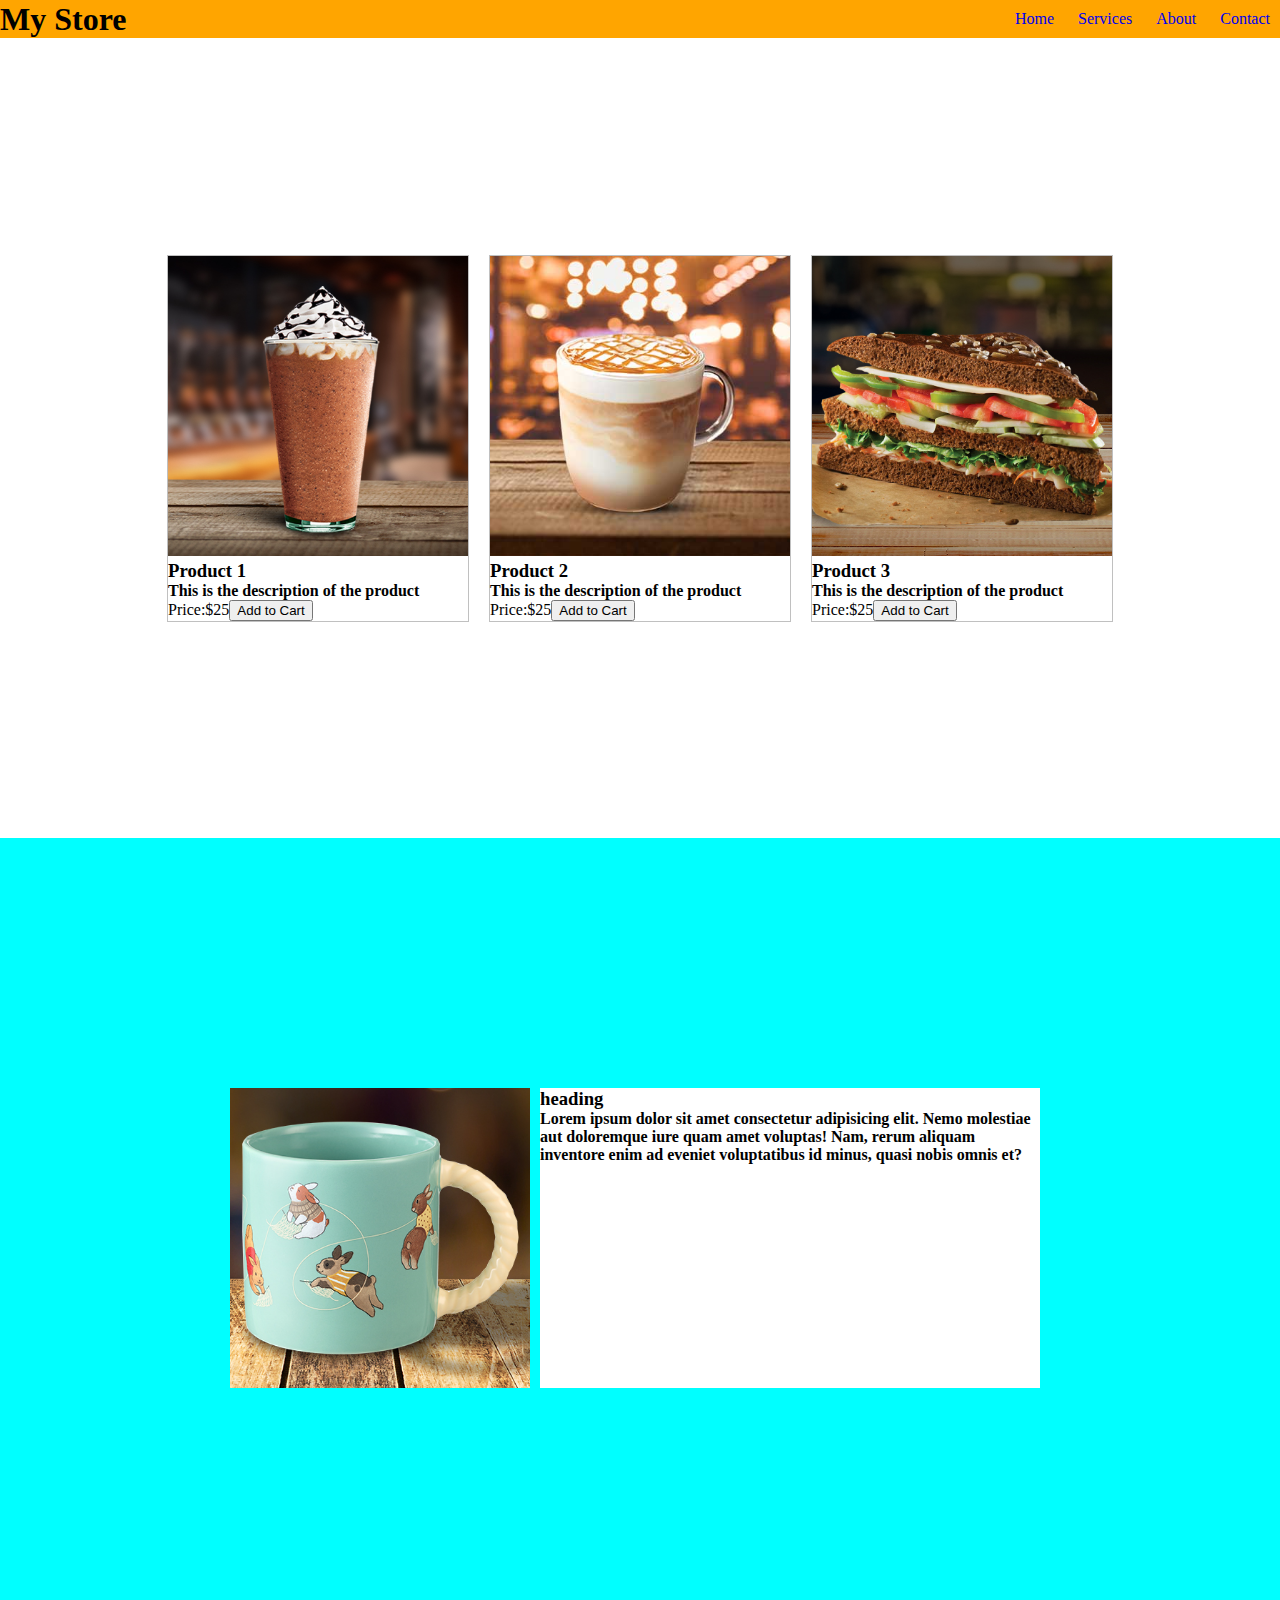
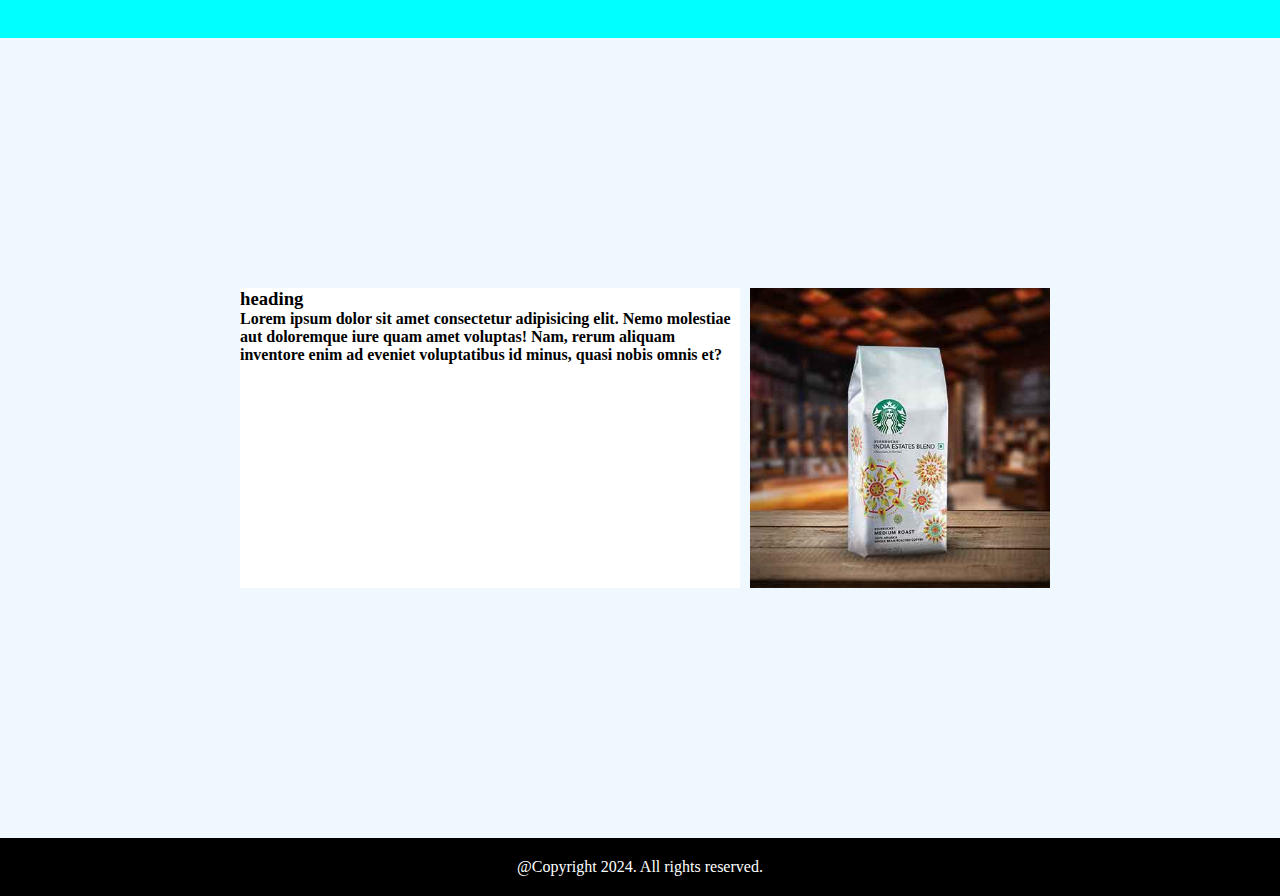
<file: AbhiramBonagiri.github.io-main/MY STORE/index.html>
<!DOCTYPE html>
<html lang="en">
  <head>
    <meta charset="UTF-8" />
    <meta name="viewport" content="width=device-width, initial-scale=1.0" />
    <title>Document</title>
    <style>
      * {
        margin: 0px;
      }
      .header {
        background-color: orange;
        display: flex;
        justify-content: space-between;
        align-items: center;
      }
      .header a {
        text-decoration: none;
      }
      .header li {
        display: inline-block;
        padding: 10px;
      }
      a:hover {
        text-decoration: underline;
      }
      .row {
        display: flex;
        justify-content: center;
        padding :100px;
        height:600px;
        align-items: center;
      }
      .row .box {
        border: solid 1px silver;
        margin: 10px;
        width: 300px;
      

      }
      .row2 {
        display: flex;
        justify-content: center;
        background-color: aqua;
        height:600px;
        padding:100px;
        align-items: center;
      }
      .row2 .box {
        
        width: 500px;
        margin: 10px;
        background: white;
        height: 300px;
        
        
      }
      .footer{
        background-color: black;
        color: white;
        text-align: center;
        padding: 20px;
      }
      img {
        width: 300px;
      }

    </style>
  </head>
  <body>
    <div>
      <div class="header">
        <div>
          <h1>My Store</h1>
        </div>
        <div>
          <ul>
            <li><a href="#">Home</a></li>
            <li><a href="#">Services</a></li>
            <li><a href="#">About </a></li>
            <li><a href="#">Contact</a></li>
          </ul>
        </div>
      </div>

      <div class="row">
        <div class="box">
          <img src="assets/images/1.png" />
          <h3>Product 1</h3>
          <h4>This is the description of the product</h4>
          Price:$25<button>Add to Cart</button>
        </div>
        <div class="box">
          <img src="assets/images/2.png" />
          <h3>Product 2</h3>
          <h4>This is the description of the product</h4>
          Price:$25<button>Add to Cart</button>
        </div>
        <div class="box">
          <img src="assets/images/3.png" />
          <h3>Product 3</h3>
          <h4>This is the description of the product</h4>
          Price:$25<button>Add to Cart</button>
        </div>
      </div>

      <div class="row2">
        <img src="assets/images/4.png" />
        <div class="box" >
          <h3>heading</h3>
          <h4>
            Lorem ipsum dolor sit amet consectetur adipisicing elit. Nemo
            molestiae aut doloremque iure quam amet voluptas! Nam, rerum aliquam
            inventore enim ad eveniet voluptatibus id minus, quasi nobis omnis
            et?
          </h4>
        </div>
      </div>

      <div class="row2" style="background-color: aliceblue;">
        <div class="box" >
            <h3>heading</h3>
            <h4>
              Lorem ipsum dolor sit amet consectetur adipisicing elit. Nemo
              molestiae aut doloremque iure quam amet voluptas! Nam, rerum aliquam
              inventore enim ad eveniet voluptatibus id minus, quasi nobis omnis
              et?
            </h4>
          </div>
        
          <img src="assets/images/5.png"/>
       
        
      </div>

      <div class="footer">
        <footer>@Copyright 2024. All rights reserved.</footer>
      </div>

    </div>
  </body>
</html>
</file>
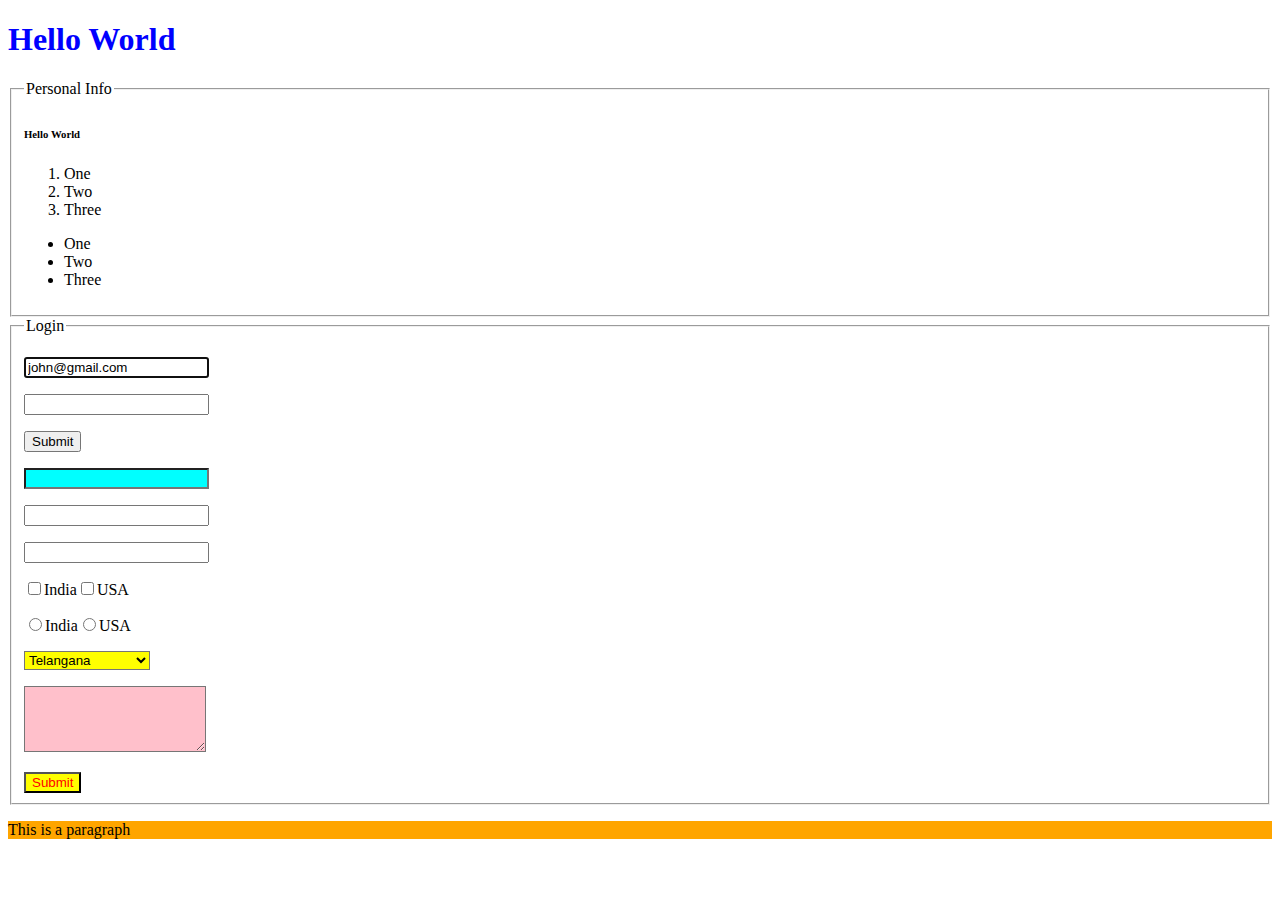
<file: AbhiramBonagiri.github.io-main/TEMP/temp1.html>
<!DOCTYPE html>
<html lang="en">
  <head>
    <meta charset="UTF-8" />
    <meta name="viewport" content="width=device-width, initial-scale=1.0" />
    <title>Document</title>
    <link rel="stylesheet" href="style.css" />
  </head>
  <body>
    <h1 style="color: blue">Hello World</h1>
    <fieldset>
        <legend>Personal Info</legend>
    <h6>Hello World</h6>
    <ol>
        <li>One</li>
        <li>Two</li>
        <li>Three</li>
    </ol>
    <ul>
        <li>One</li>
        <li>Two</li>
        <li>Three</li>
    </ul>
</fieldset>
    <fieldset>
      <legend>Login</legend>
      <form>
   <p><input type="text" autofocus required maxlength="10" value="john@gmail.com" readonly></p> 
   <p><input type="password" required></p>
    
    <button>Submit</button>
</form>

      <form>
        <p><input type="text" id="txtName" /></p>
        <p><input type="email" /></p>
        <p><input type="number" /></p>
        <p><input type="checkbox" />India<input type="checkbox" />USA</p>
        <p>
          <input type="radio" name="country" />India<input
            type="radio"
            name="country"
          />USA
        </p>
        <p>
          <select class="c1">
            <optgroup label="India">
              <option>Telangana</option>
              <option>Andra Pradesh</option>
              <option>Bengaluru</option>
            </optgroup>
            <optgroup label="USA">
              <option>Florida</option>
              <option>Ohio</option>
              <option>Arizona</option>
            </optgroup>
          </select>
        </p>

        <p><textarea rows="4" columns="100"> </textarea></p>

        <button class="c1 c2">Submit</button>
      </form>
    </fieldset>

    <div>
      <p>This is a paragraph</p>
    </div>
  </body>
</html>
</file>
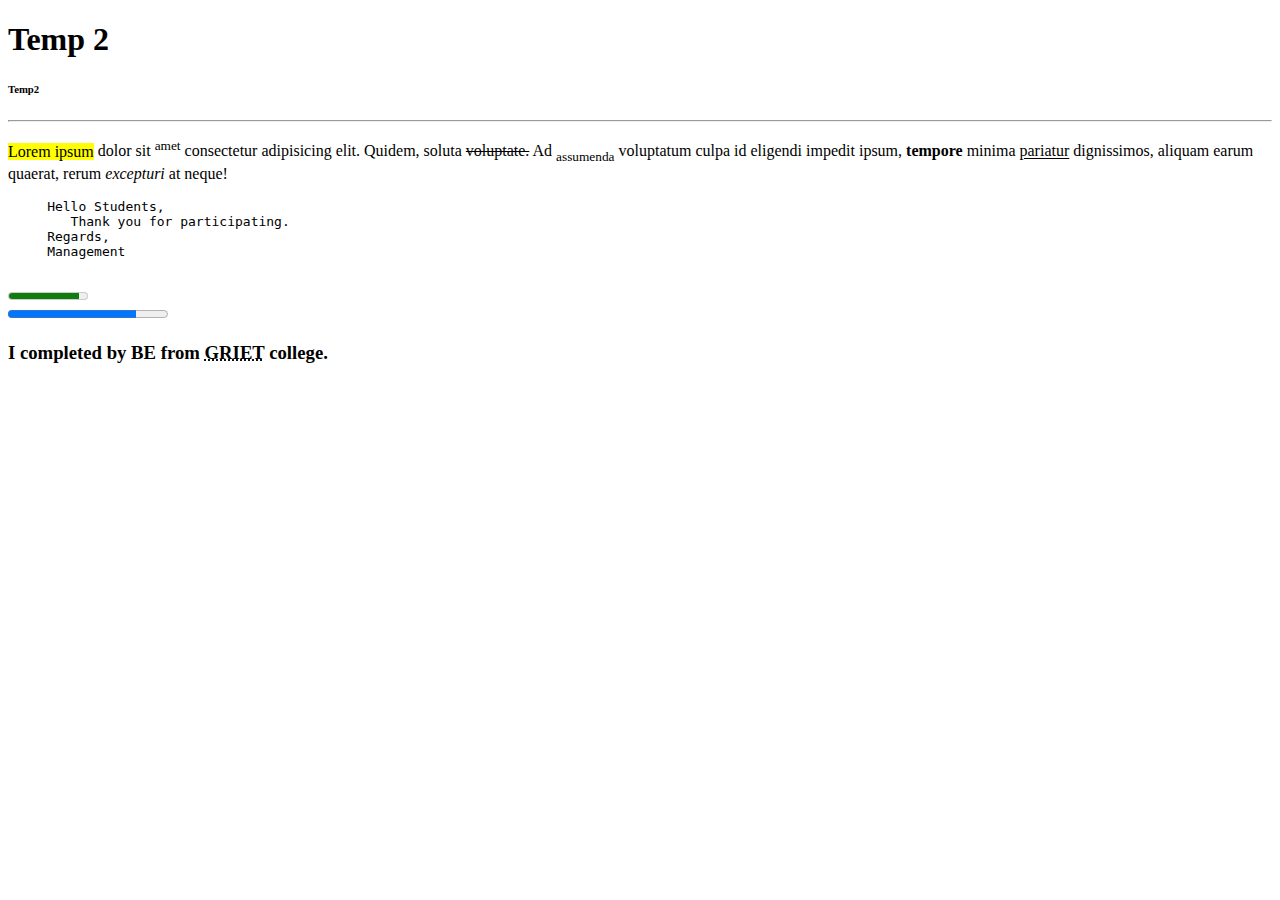
<file: AbhiramBonagiri.github.io-main/TEMP/temp2.html>
<!DOCTYPE html>
<html lang="en">
  <head>
    <meta charset="UTF-8" />
    <meta name="viewport" content="width=device-width, initial-scale=1.0" />
    <meta name="keywords" content="Java,Python,MERN Courses, Hyderabad"/>
    <meta name="author" content="Praveen"/>
    <title>My Website</title>
  </head>
  <body>
    <h1>Temp 2</h1>
    <h6>Temp2</h6>
    <hr />     
    <p>
      <mark>Lorem ipsum</mark> dolor sit <sup>amet</sup> consectetur adipisicing elit. Quidem, soluta
      <del>voluptate.</del> Ad <sub>assumenda</sub> voluptatum culpa id eligendi impedit ipsum,
      <b>tempore</b> minima <u>pariatur</u> dignissimos, aliquam earum quaerat, rerum
      <i>excepturi</i> at neque!
    </p>
    <pre>
     Hello Students,
        Thank you for participating.
     Regards,
     Management
    </pre>
    <!-- <h4>This is a sample text.</h4> -->
<meter value="0.9"></meter>
<br>
<progress value="400" max="500"></progress>

<h3>I completed by BE from <abbr title="Gokaraju Rangaraju Institute of Engineering and Technology">GRIET</abbr> college.</h3>
  </body>
</html>
</file>
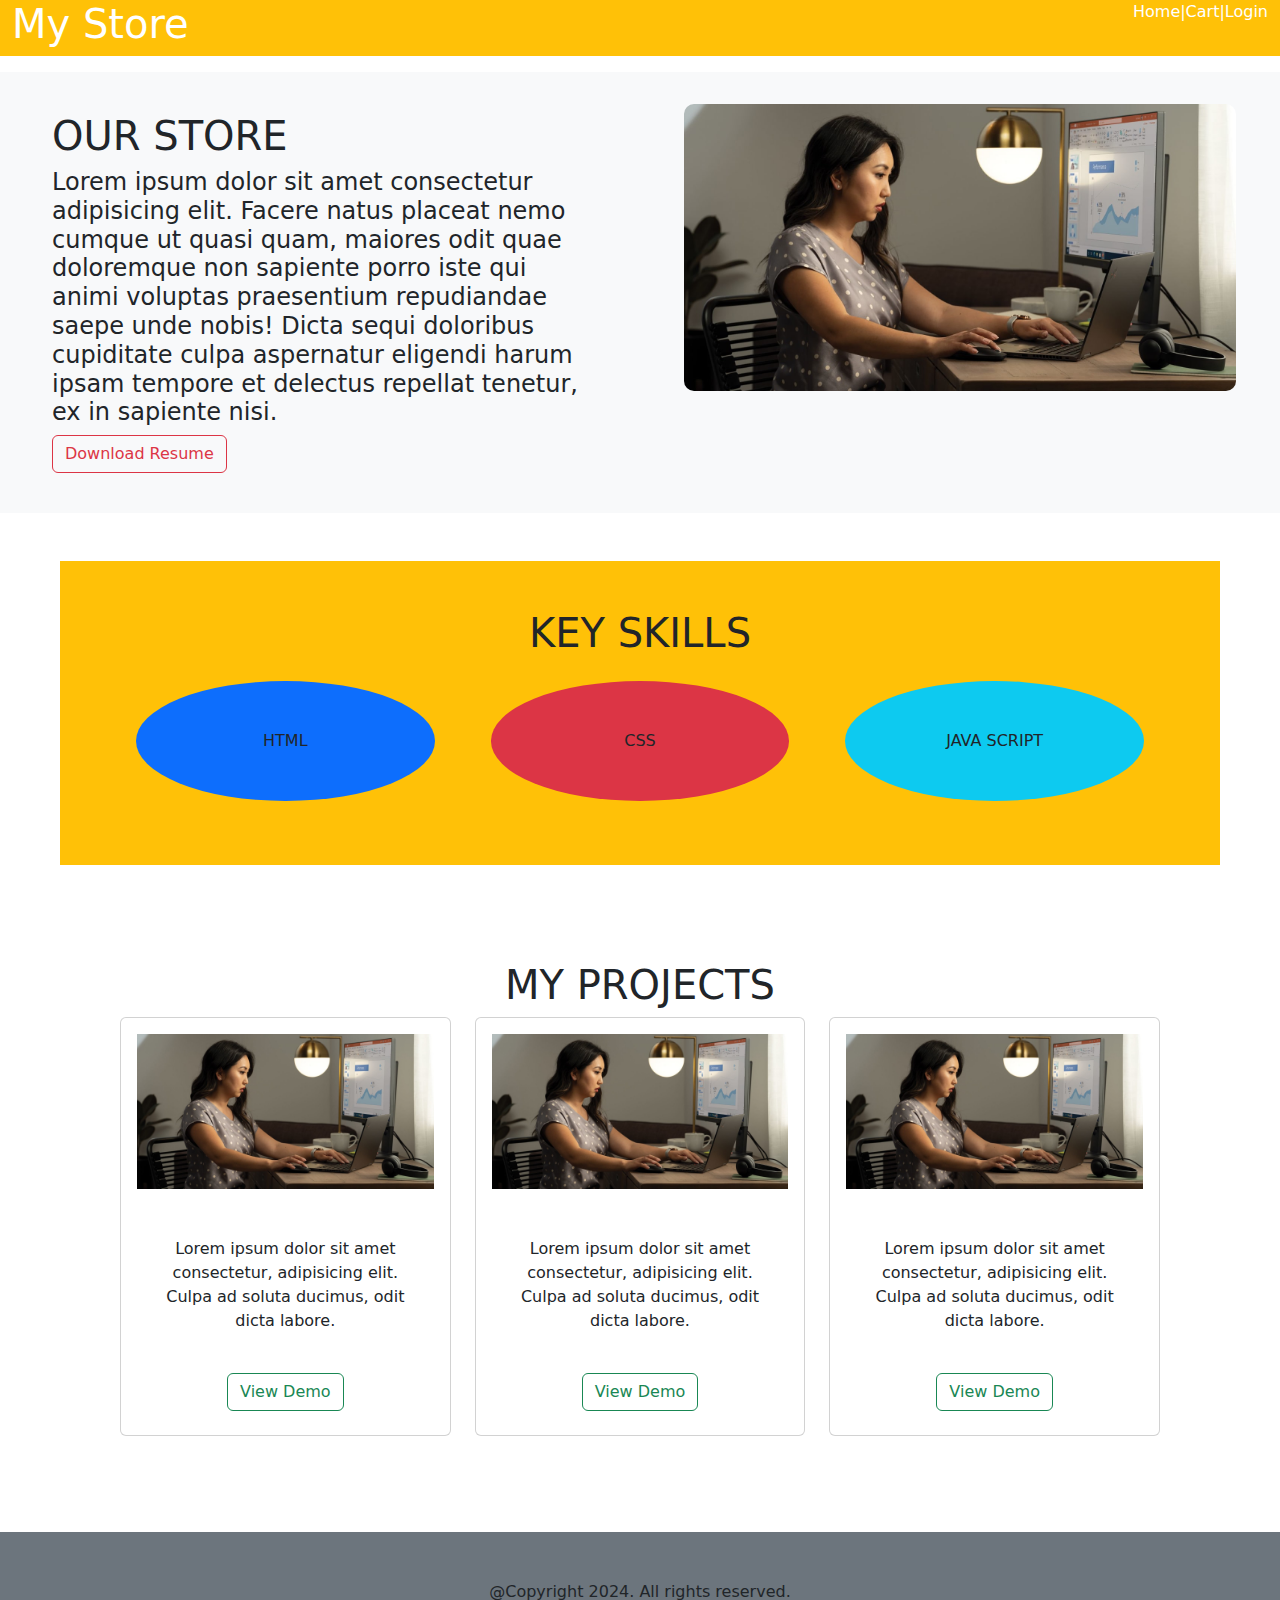
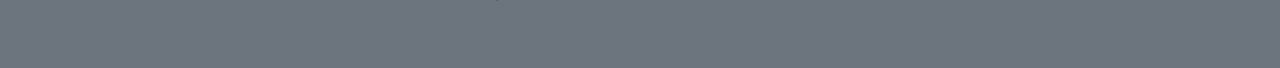
<file: AbhiramBonagiri.github.io-main/TEMP/temp23.html>
<!DOCTYPE html>
<html lang="en">
<head>
    <meta charset="UTF-8">
    <meta name="viewport" content="width=device-width, initial-scale=1.0">
    <title>Document</title>
    <link href="https://cdn.jsdelivr.net/npm/bootstrap@5.3.3/dist/css/bootstrap.min.css" rel="stylesheet" integrity="sha384-QWTKZyjpPEjISv5WaRU9OFeRpok6YctnYmDr5pNlyT2bRjXh0JMhjY6hW+ALEwIH" crossorigin="anonymous">
    <style>
        .small-rounded {
            border-radius: 10px; 
        }
        .card{
            transition: transform 0.5s;
        }
        .card:hover{
            transform: translateY(-10px);
        }
    </style>
</head>
<body>
    <div class="container-fluid">
        <div class="row bg-warning text-white">
            <div class="d-flex justify-content-between">
            <div>
                <h1>My Store</h1>
            </div>
            <div>
                <p>Home|Cart|Login</p>
            </div>
            </div>
        </div>

        <div class="row bg-light mt-3">
            <div class="col-lg-6">
                <div class="bg-light text-dark m-4 p-3">
                    <div>
                        <h1>OUR STORE</h1>
                        <h4>Lorem ipsum dolor sit amet consectetur adipisicing elit. Facere natus placeat nemo cumque ut quasi quam, maiores odit quae doloremque non sapiente porro iste qui animi voluptas praesentium repudiandae saepe unde nobis! Dicta sequi doloribus cupiditate culpa aspernatur eligendi harum ipsam tempore et delectus repellat tenetur, ex in sapiente nisi.</h4>
                        <button class="btn btn-outline-danger">Download Resume</button>
                    </div>
                </div>
            </div>
            <div class="col-lg-6">
                <div class="bg-light m-3 p-3">
                    <img class="w-100 small-rounded" src="officedesk.jpg" alt="Office Desk">
                </div>
            </div>
        </div>

        <div class="row bg-warning text-center p-5 m-5">
            <h1>KEY SKILLS</h1>
            <div class="col-lg-4">
                <div class="bg-primary m-3 p-5 text-center rounded-circle">HTML</div>
            </div>
            <div class="col-lg-4">
                <div class="bg-danger m-3 p-5 text-center rounded-circle">CSS</div>
            </div>
            <div class="col-lg-4">
               <div class="bg-info m-3 p-5 text-center rounded-circle">JAVA SCRIPT</div>
            </div>
        </div>

        <div class="row bg-white text-center p-5 m-5">
            <h1>MY PROJECTS</h1>
            <div class="col-lg-4">
                <div class="card">
                    <img src="officedesk.jpg" alt="Office Desk" class="card-img-top p-3 small-rounded">
                    <div class="card-body m-3">
                        Lorem ipsum dolor sit amet consectetur, adipisicing elit. Culpa ad soluta ducimus, odit dicta labore.
                    </div>
                    <p>
                        <button class="btn btn-outline-success m-2">View Demo</button>
                    </p>
                </div>
            </div>
            <div class="col-lg-4">
                <div class="card">
                    <img src="officedesk.jpg" alt="Office Desk" class="card-img-top p-3 small-rounded">
                    <div class="card-body m-3">
                        Lorem ipsum dolor sit amet consectetur, adipisicing elit. Culpa ad soluta ducimus, odit dicta labore.
                    </div>
                    <p>
                        <button class="btn btn-outline-success m-2">View Demo</button>
                    </p>
                </div>
            </div>
            <div class="col-lg-4">
                <div class="card">
                    <img src="officedesk.jpg" alt="Office Desk" class="card-img-top p-3 small-rounded">
                    <div class="card-body m-3">
                        Lorem ipsum dolor sit amet consectetur, adipisicing elit. Culpa ad soluta ducimus, odit dicta labore.
                    </div>
                    <p>
                        <button class="btn btn-outline-success m-2">View Demo</button>
                    </p>
                </div>
            </div>
        </div>
        <div class="row bg-secondary p-5 m- 5 text-center">
            <p>@Copyright 2024. All rights reserved.</p>
        </div>
    </div>
    
    <script src="https://cdn.jsdelivr.net/npm/bootstrap@5.3.3/dist/js/bootstrap.bundle.min.js" integrity="sha384-YvpcrYf0tY3lHB60NNkmXc5s9fDVZLESaAA55NDzOxhy9GkcIdslK1eN7N6jIeHz" crossorigin="anonymous"></script>
</body>
</html>
</file>
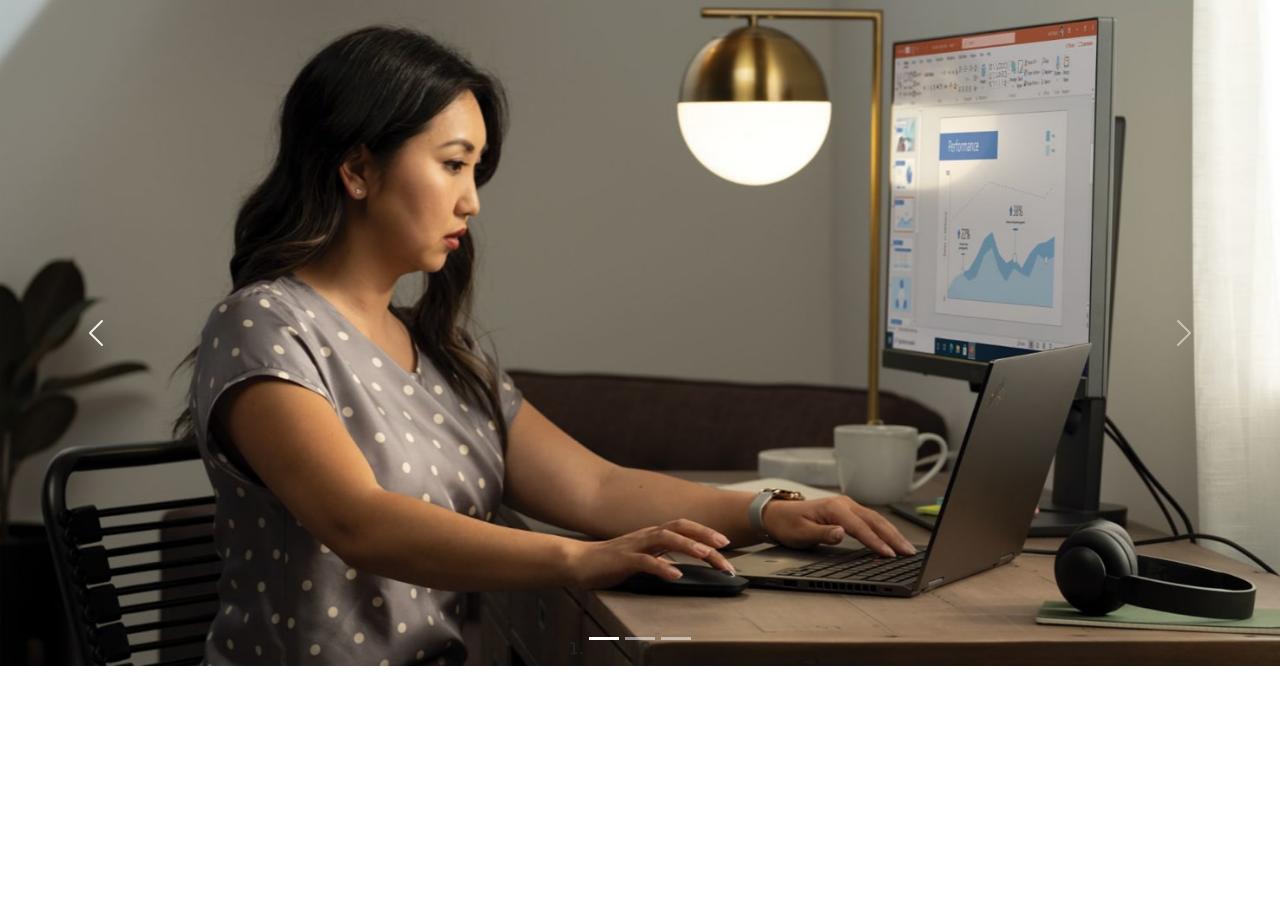
<file: AbhiramBonagiri.github.io-main/TEMP/temp24.html>
<!DOCTYPE html>
<html lang="en">
<head>
    <meta charset="UTF-8">
    <meta name="viewport" content="width=device-width, initial-scale=1.0">
    <title>Document</title>
    <link href="https://cdn.jsdelivr.net/npm/bootstrap@5.3.3/dist/css/bootstrap.min.css" rel="stylesheet" integrity="sha384-QWTKZyjpPEjISv5WaRU9OFeRpok6YctnYmDr5pNlyT2bRjXh0JMhjY6hW+ALEwIH" crossorigin="anonymous">
</head>
<body>
    <div id="carouselExampleIndicators" class="carousel slide" data-bs-ride="carousel">
        <ol class="carousel-indicators">
          <li data-bs-target="#carouselExampleIndicators" data-bs-slide-to="0" class="active"></li>
          <li data-bs-target="#carouselExampleIndicators" data-bs-slide-to="1"></li>
          <li data-bs-target="#carouselExampleIndicators" data-bs-slide-to="2"></li>
        </ol>
        <div class="carousel-inner">
          <div class="carousel-item active">
            <img class="d-block w-100" src="/AbhiramBonagiri.github.io-main/TEMP/officedesk.jpg" alt="First slide">
          </div>
          <div class="carousel-item">
            <img class="d-block w-100" src="/AbhiramBonagiri.github.io-main/TEMP/virat-kohli--23420.jpg" alt="Second slide">
          </div>
          <div class="carousel-item">
            <img class="d-block w-100" src="/AbhiramBonagiri.github.io-main/TEMP/virat-kohli--23420.jpg" alt="Third slide">
          </div>
        </div>
        <a class="carousel-control-prev" href="#carouselExampleIndicators" role="button" data-bs-slide="prev">
          <span class="carousel-control-prev-icon" aria-hidden="true"></span>
          <span class="visually-hidden">Previous</span>
        </a>
        <a class="carousel-control-next" href="#carouselExampleIndicators" role="button" data-bs-slide="next">
          <span class="carousel-control-next-icon" aria-hidden="true"></span>
          <span class="visually-hidden">Next</span>
        </a>
      </div>

    <script src="https://cdn.jsdelivr.net/npm/bootstrap@5.3.3/dist/js/bootstrap.bundle.min.js" integrity="sha384-YvpcrYf0tY3lHB60NNkmXc5s9fDVZLESaAA55NDzOxhy9GkcIdslK1eN7N6jIeHz" crossorigin="anonymous"></script>
</body>
</html>
</file>
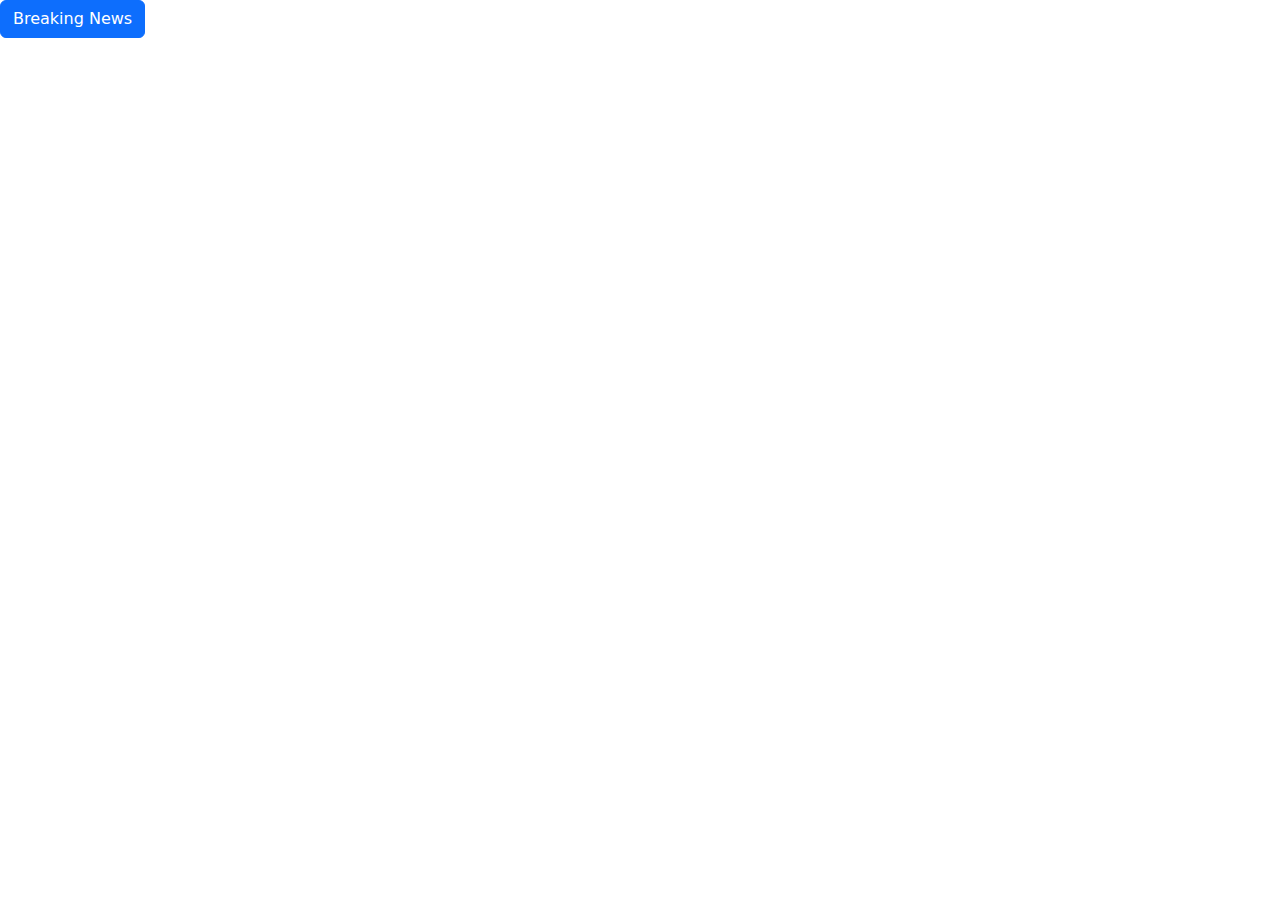
<file: AbhiramBonagiri.github.io-main/TEMP/temp25.html>
<!DOCTYPE html>
<html lang="en">
  <head>
    <meta charset="UTF-8" />
    <meta name="viewport" content="width=device-width, initial-scale=1.0" />
    <title>Document</title>
    <link
      href="https://cdn.jsdelivr.net/npm/bootstrap@5.3.3/dist/css/bootstrap.min.css"
      rel="stylesheet"
      integrity="sha384-QWTKZyjpPEjISv5WaRU9OFeRpok6YctnYmDr5pNlyT2bRjXh0JMhjY6hW+ALEwIH"
      crossorigin="anonymous"
    />
  </head>
  <body>
    <button
      type="button"
      class="btn btn-primary"
      data-bs-toggle="modal"
      data-bs-target="#news"
    >
      Breaking News
    </button>
    <div class="modal fade" id="news">
      <div
        class="modal-dialog modal-lg modal-dialog-centered modal-dialog-scrollable"
      >
        <div class="modal-content">
          <div class="modal-header">
            <h4 class="modal-title">Breaking News</h4>
            <button
              type="button"
              class="btn-close"
              data-bs-dismiss="modal"
            ></button>
          </div>

          <div class="modal-body">
            Lorem ipsum dolor sit amet consectetur, adipisicing elit.
            Cupiditate, labore nostrum! Consequuntur illum nisi ea tenetur
            veritatis soluta beatae, quae, natus nihil delectus ad molestias
            rerum? Veritatis tempora sint atque!
          </div>

          <div class="modal-footer">
            <button
              type="button"
              class="btn btn-danger"
              data-bs-dismiss="modal"
            >
              Close
            </button>
          </div>
        </div>
      </div>
    </div>

    <script
      src="https://cdn.jsdelivr.net/npm/bootstrap@5.3.3/dist/js/bootstrap.bundle.min.js"
      integrity="sha384-YvpcrYf0tY3lHB60NNkmXc5s9fDVZLESaAA55NDzOxhy9GkcIdslK1eN7N6jIeHz"
      crossorigin="anonymous"
    ></script>
  </body>
</html>
</file>
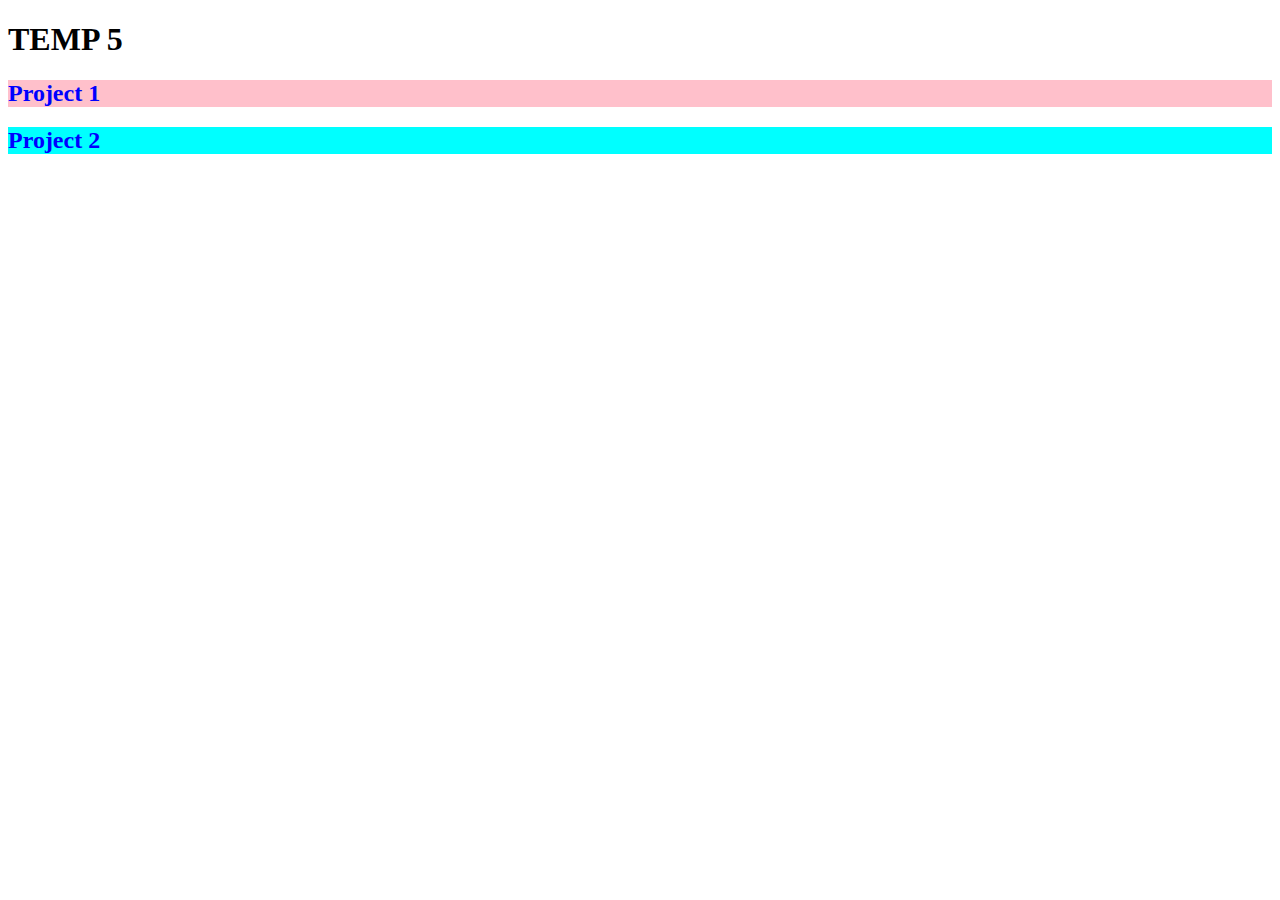
<file: AbhiramBonagiri.github.io-main/TEMP/temp5.html>
<!DOCTYPE html>
<html lang="en">
<head>
    <meta charset="UTF-8">
    <meta name="viewport" content="width=device-width, initial-scale=1.0">
    <title>Document</title>
    <link rel="stylesheet" href="style1.css">
</head>
<body>
    <h1>TEMP 5</h1>

    <div>
        <h2 class = "c" id = "p1">Project 1</h2>
        <h2 class = "c1" is = "p2">Project 2</h2>
    </div>
</body>
</html>
</file>
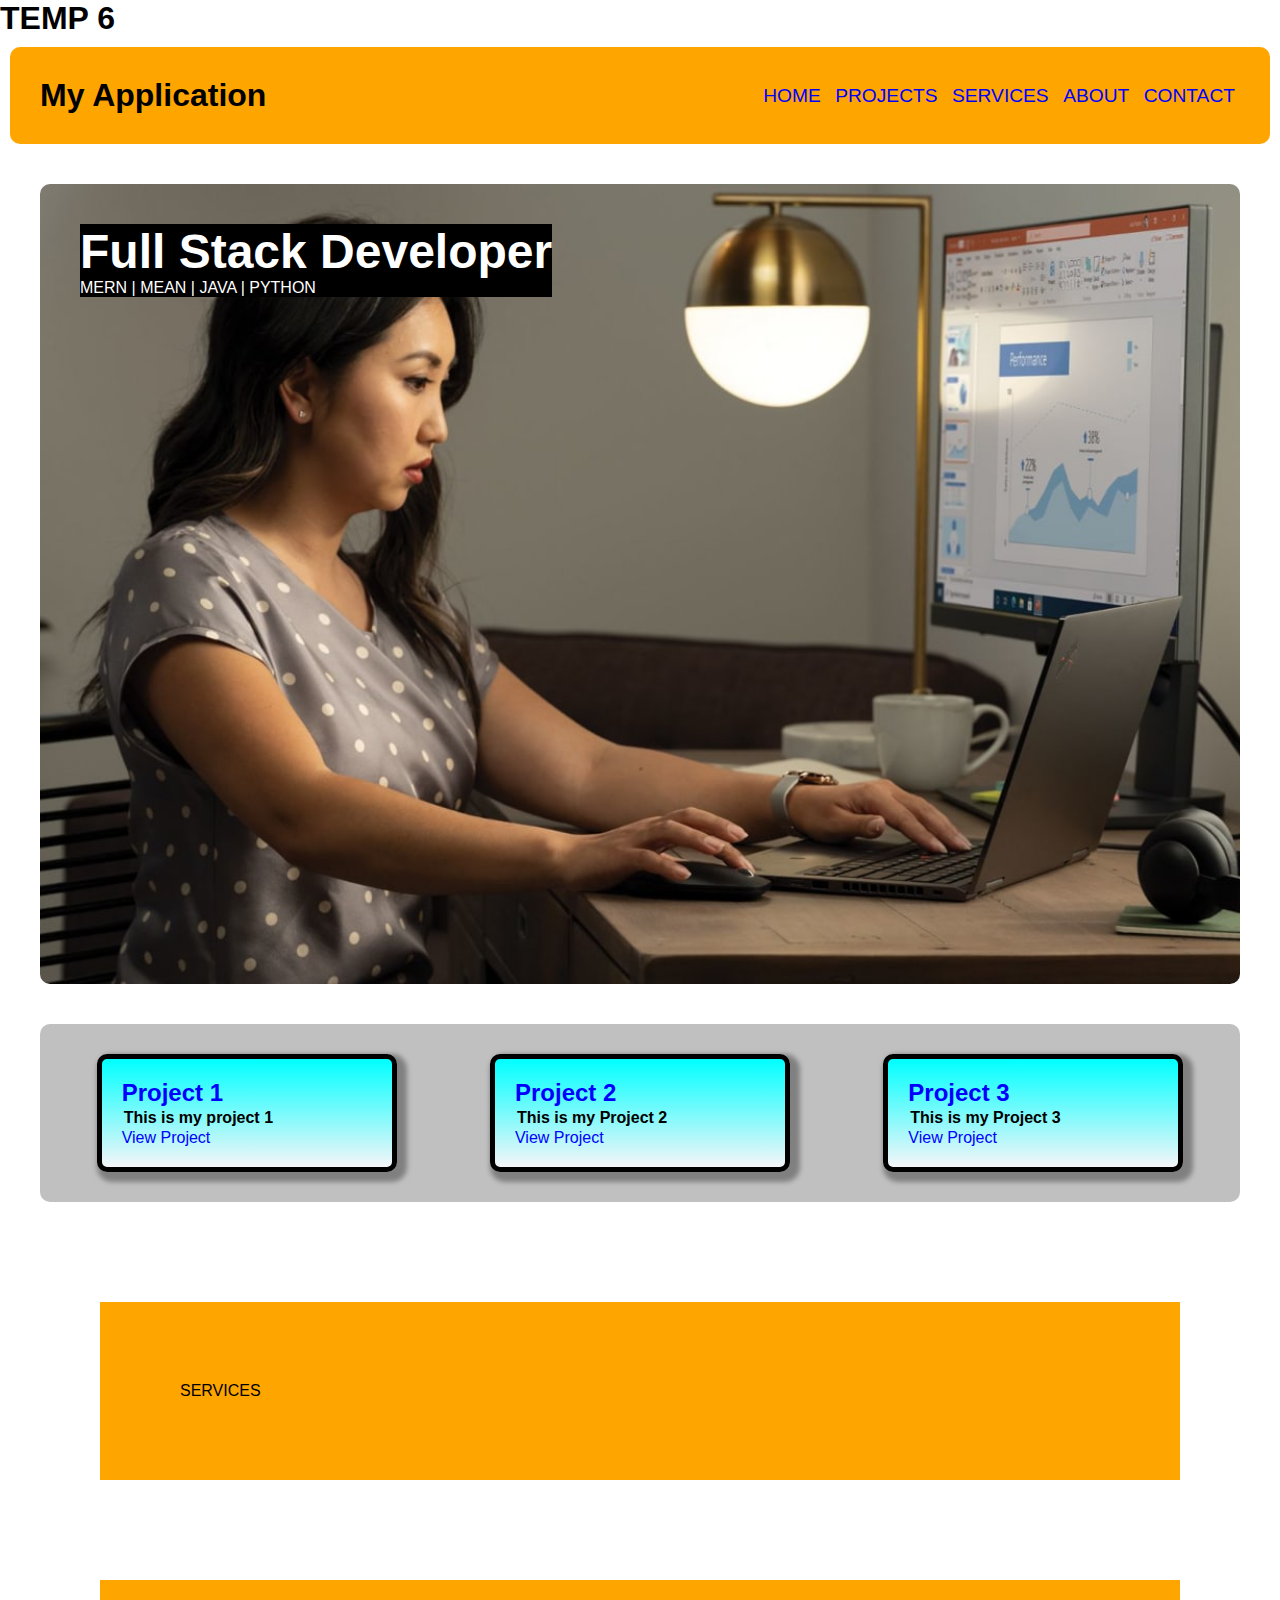
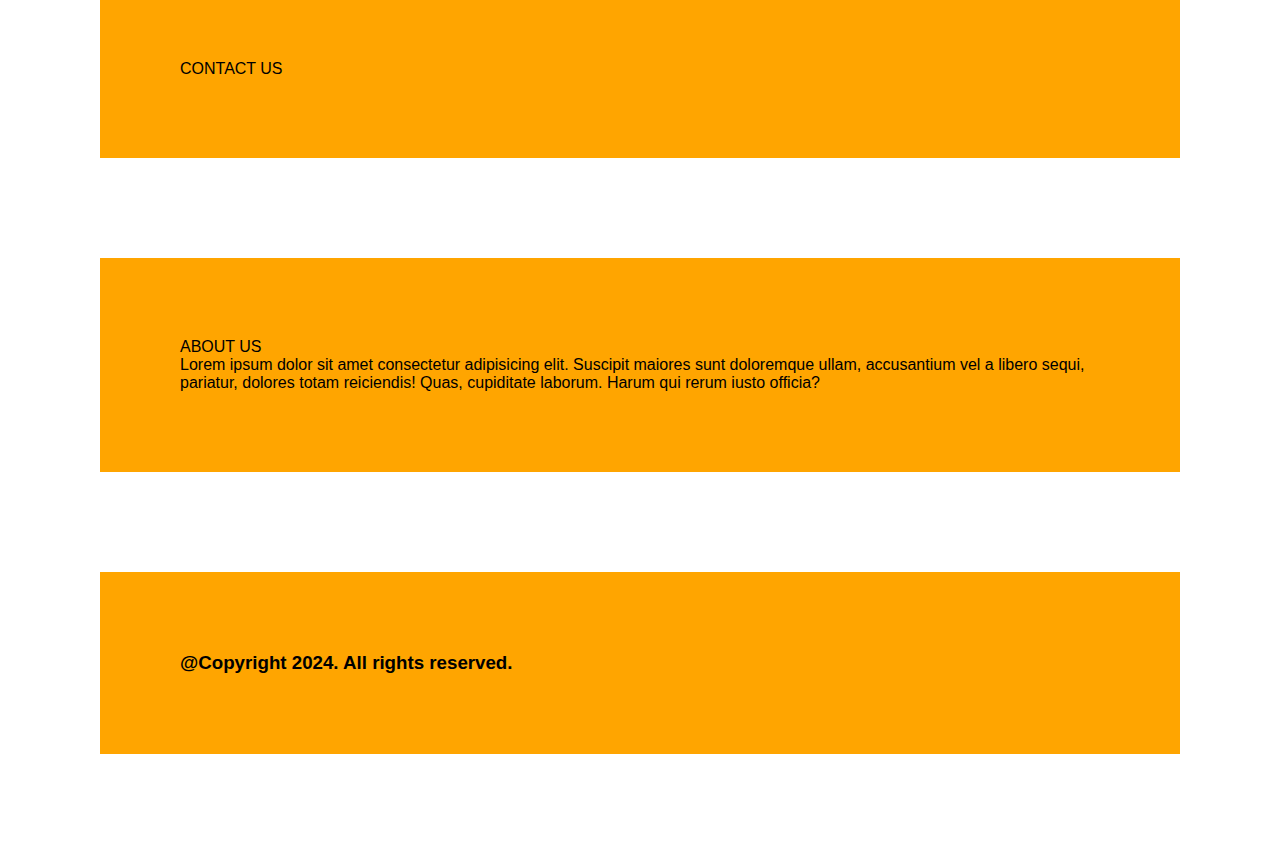
<file: AbhiramBonagiri.github.io-main/TEMP/temp6.html>
<!DOCTYPE html>
<html lang="en">
<head>
    <meta charset="UTF-8">
    <meta name="viewport" content="width=device-width, initial-scale=1.0">
    <title>Document</title>
    <style>
        * {
            margin: 0;
            padding: 0;
            box-sizing: border-box;
        }

        .container {
            position: relative;
            height: 100%;
            font-family: 'Gill Sans', 'Gill Sans MT', Calibri, 'Trebuchet MS', sans-serif;
            scroll-behavior: smooth;
        }

        #mp {
            background-color: orange;
            padding: 30px;
            display: flex;
            justify-content: space-between;
            align-items: center;
            margin: 10px;
            border-radius: 10px;
            position: sticky;
            top: 0; 
            z-index: 100;
            /* text-decoration: none; */
        }

        #mp2 {
            display: flex;
            justify-content: right;
            gap: 10px;
        }

        a {
            text-decoration: none;
            color: blue;
        }

        .row {
            background-color: silver;
            color: blue;
            padding: 10px;
            margin: 40px;
            border-radius: 10px;
            display: flex;
            justify-content: space-around;
            align-items: start;
            height: 100%;
        }

        .box {
            background-color: rgb(27, 249, 253);
            margin: 20px;
            padding: 20px;
            border-radius: 10px;
            width: 300px;
            border: 5px solid black;
            background: linear-gradient(aqua, rgb(245, 245, 248));
            box-shadow: 5px 5px 5px 5px grey;
            transition-property: transform,height,width;
            transition-duration: 0.2s;
        }
        .box:hover{
            transform:scale(1.5,1.5);
            /* width: 320px; */
            /* height: 800px; */
        }
        .p-text { 
            color: black;
            font-size: 16px;
            font-weight: bold;
            padding: 2px;
        }

        .header {
            background-image: url(officedesk.jpg); 
            background-size: cover;
            background-position: center;
            height: 800px;
            display: flex;
            justify-content: center;
            align-items: center;
            /* opacity: 0.7; */
            display: flex;
            justify-content: left;
            align-items: start;
            /* margin: 500px; */
        }
        .header p{
            color: white;
            font-family: 'Lucida Sans', 'Lucida Sans Regular', 'Lucida Grande', 'Lucida Sans Unicode', Geneva, Verdana, sans-serif;
        }
        .header h1 {
            color: white;
            font-family: Verdana, Geneva, Tahoma, sans-serif;
            font-size: 48px;
        }
        .caption{
            background-color: black;
            margin: 30px;
        }
        #mp h3 {
            margin: 0;
        }

        #mp a {
            color: blue;
            text-decoration: none;
        }

        #mp a:hover {
            text-decoration: underline;
        }

        hr {
            margin-top: 40px;
            border: 1px solid #ccc;
        }
        #services{
            background-color: orange;
            margin: 100px;
            padding: 80px;
        }
        #contact{
            background-color: orange;
            margin: 100px;
            padding: 80px;
        }
        #about{
            background-color: orange;
            margin: 100px;
            padding: 80px;
        }
        #mp1{
            background-color: orange;
            margin: 100px;
            padding: 80px;
        }
        ul{
            margin: 0px;
            padding:0px;
        }
        li{
            display: inline-block;
            padding: 5px;
            font-size: larger;
        }
        .submenu{
            display: none;
            position: absolute;
            background-color: white;
        }
        .menu:hover .submenu{
            display: block;
        }
        .menu:hover{
            background-color: silver;
        }
        .sm{
            display: none;
            position: none;
            background-color: white;
            margin: 10px;
            padding: 10px;
            width : 300px;
            height : 700px;
            position:fixed;
            /* display; */
            /* background-color: orange; */
        }
        .services:hover .sm{
            display : block;
        }
        .services:hover{
            background-color: white;
        }
    </style>
</head>
<body>
    <div class="container">
    <h1>TEMP 6</h1>
    <div id="mp">
        <h1>My Application</h1>
        <ul>
            <li><a href="#home">HOME</a></li>
            <li class="menu">
                <a href="#projects">PROJECTS</a>
                <div class="submenu">
                    <p><a href="#">PROJECT 1</a></p>
                    <p><a href="#">PROJECT 2</a></p>
                </div>
            </li>
            <li class = "services">
                <a href="#services">SERVICES</a>
                <div class="sm">
                    <p><a href="#">Web Development</a></p>
                    <p><a href="#">Mobile App Development</a></p>
                    <p><a href="#">Backend Development</a></p>
                </div>
            </li>
            <li><a href="#about">ABOUT</a></li>
            <li><a href="#contact">CONTACT</a></li>
        </ul>
    </div>

    <div class="row header" id = "home">
        <div class="caption">
            <h1>Full Stack Developer</h1>
            <p>MERN | MEAN | JAVA | PYTHON</p>
        </div>
    </div>

    <div class="row" id = "projects">
        <div class="box">
            <h2>Project 1</h2>
            <p class="p-text">This is my project 1</p>
            <a href="#">View Project</a>
        </div>
        <div class="box">
            <h2>Project 2</h2>
            <p class="p-text">This is my Project 2</p>
            <a href="#">View Project</a>
        </div>
        <div class="box">
            <h2>Project 3</h2>
            <p class="p-text">This is my Project 3</p>
            <a href="#">View Project</a>
        </div>
    </div>
    <div id="services">
        <p>SERVICES</p>
    </div>
    <div id="contact">
        <p>CONTACT US</p>
    </div>
    <div id="about">
        <p>ABOUT US</p>
        <p>Lorem ipsum dolor sit amet consectetur adipisicing elit. Suscipit maiores sunt doloremque ullam, accusantium vel a libero sequi, pariatur, dolores totam reiciendis! Quas, cupiditate laborum. Harum qui rerum iusto officia?
        </p>
    </div>
    <div>
        <h3 id="mp1">@Copyright 2024. All rights reserved.</h3>
    </div>
    </div>
</body>
</html>
</file>
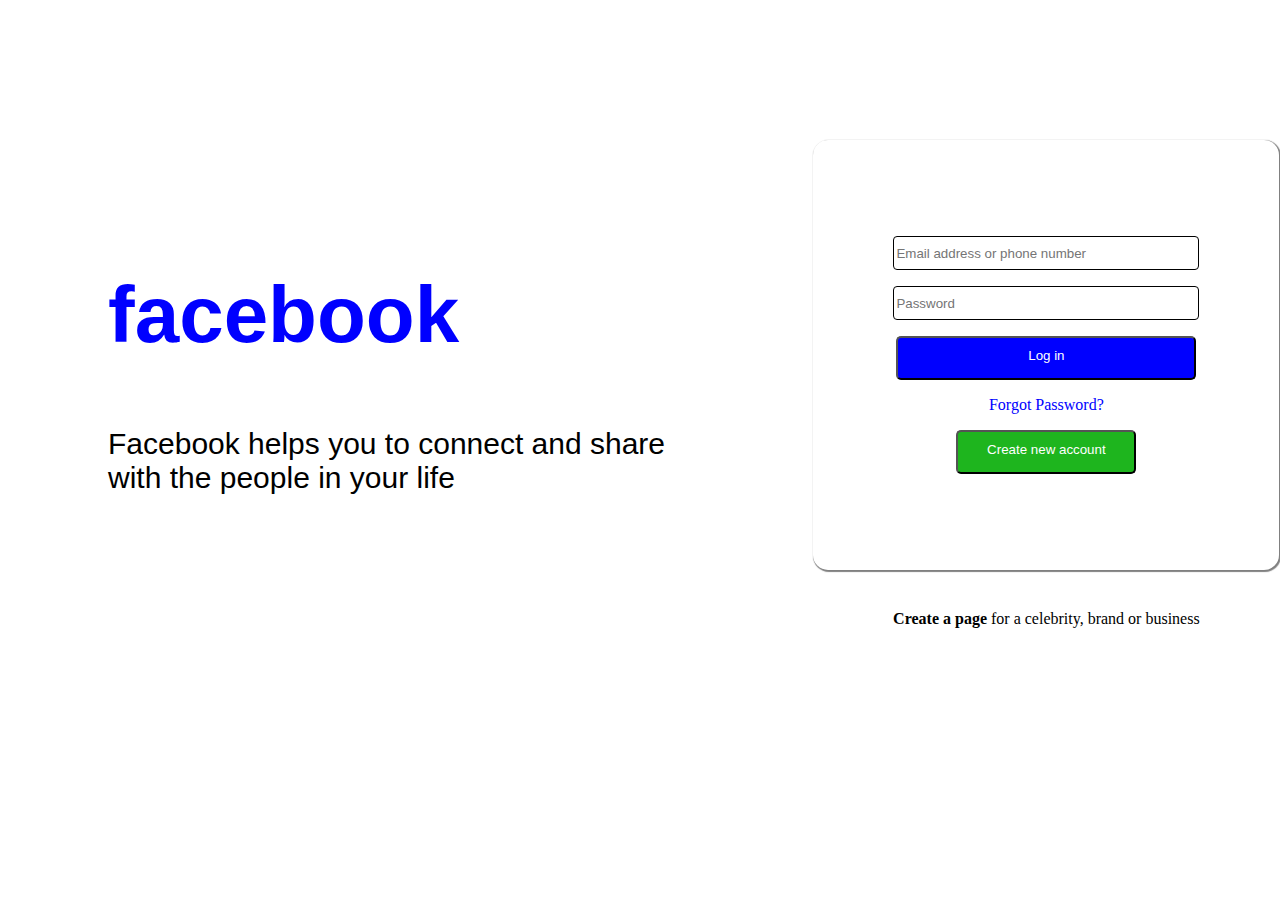
<file: AbhiramBonagiri.github.io-main/TEMP/temp7.html>
<!DOCTYPE html>
<html lang="en">
<head>
    <meta charset="UTF-8">
    <meta name="viewport" content="width=device-width, initial-scale=1.0">
    <title>Document</title>
    <style>
        
        .lform{
            display: flex;
            align-items: center;
            margin : 100px;
            /* padding: 9px; */
            justify-content: space-around;
        }
        .box{
            background-color: #fff;
            margin: 40px;
            padding: 80px;
            box-shadow: 1px 1px 1px 1px grey;
            border: 2px aliceblue;
            border-radius: 15px;
            /* align-items: center;     */
            text-align: center;
        }
        #email{
            width: 300px;
            height: 30px;
            border-radius: 4px;
            border: 1px solid black;
        }
        #pass{
            width: 300px;
            height: 30px;
            border-radius: 4px;
            border: 1px solid black;
        }
        #ln{
            width: 300px;
            height: 30px;
            border-radius: 5px;
            color: white;
            background-color: blue;
            padding: 10px;
            padding-bottom: 30px;
        }
        #fp{
            width: 200px;
            height: 30px;
            /* border: 2px solid aliceblue; */
            /* border-radius: 5px; */
            color: blue;
            /* background-color: aliceblue; */
            padding: 10px;
            padding-bottom: 30px;
            text-decoration: none;
        }
        #cn{
            width: 180px;
            height: 30px;
            border-radius: 5px;
            color: white;
            background-color: rgb(30, 181, 30);
            padding: 10px;
            padding-bottom: 30px;
        }
        #fb{
            color: blue;
            font-family: sans-serif;
            font-size: 80px;
        }
        pre{
            font-family: sans-serif;
            font-size: 30px;
        }
        #ob{
            text-align: center;
            /* background-color: black; */
        }
    </style>
</head>
<body>
    <div class = "lform">
    <div><h2 id = "fb">facebook</h2>
        <pre>Facebook helps you to connect and share             
with the people in your life</pre>
    </div>
    <div id = "ob"> 
        <div class = "box">
            <p><input type="email" name="email" id="email" placeholder="Email address or phone number"></p>
            <p><input type="password" name="pass" id="pass" placeholder="Password"></p>
            <p><button id = "ln">Log in</button></p>
            <p><a href="#" id = "fp">Forgot Password?</a></p>
            <p><button id = "cn">Create new account</button></p>
            <!-- <div>
                <footer><strong>Create a page</strong> for a celebrity, brand or business</footer>
            </div> -->
        </div>
        <!-- <footer><strong>Create a page</strong> for a celebrity, brand or business</footer> -->
        <div id = "footr">
            <footer><strong>Create a page</strong> for a celebrity, brand or business</footer>
        </div>
    </div>
    </div>
</body>
</html>
</file>
<file: AbhiramBonagiri.github.io-main/TEMP/style.css>
textarea {
    background-color: pink;
}
.c1 {
    background-color: yellow;
}
.c2 {
    color:red;
}
#txtName {
    background-color: cyan;
}

div p {
    background-color: orange;
}
</file>
<file: AbhiramBonagiri.github.io-main/TEMP/style1.css>
h2{
    color: blue;
    background-color: aqua;
}
#p1{
    background-color: pink;
}
.c{
    background-color: red;
}
</file>
